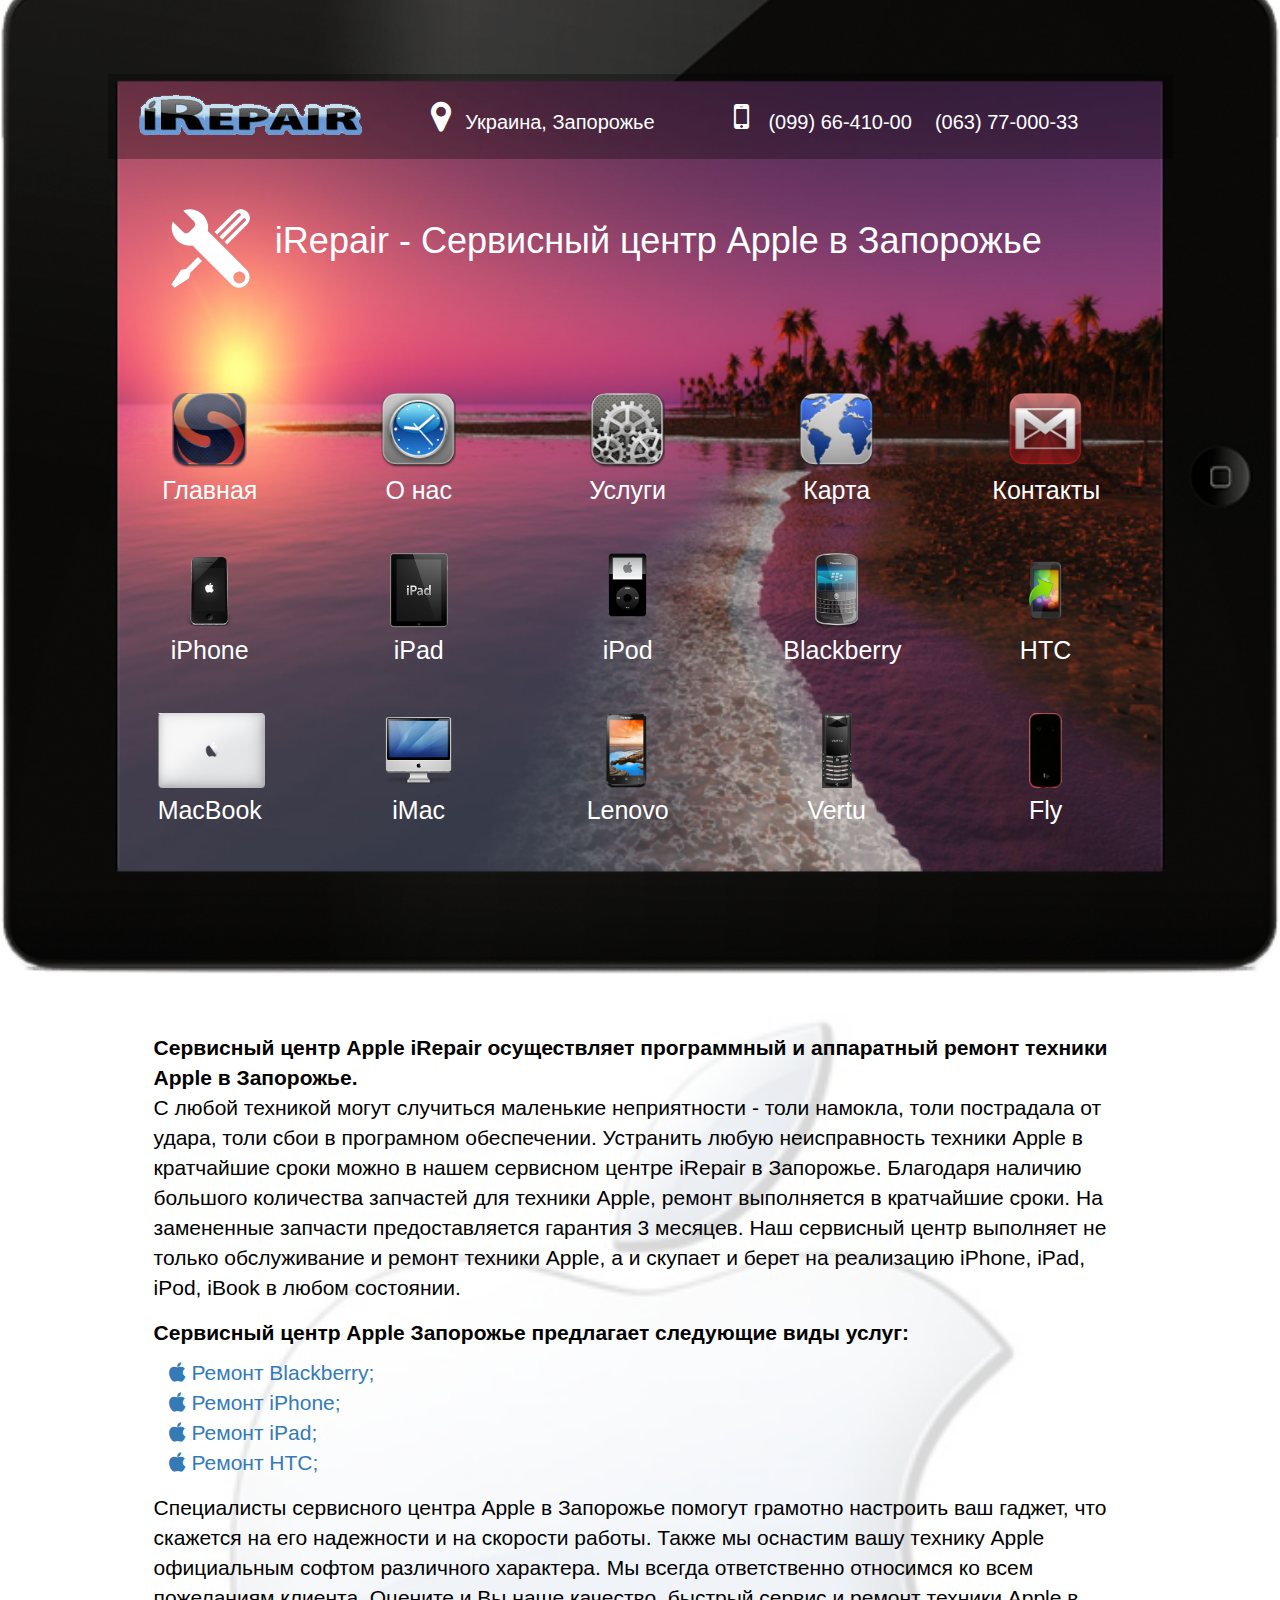
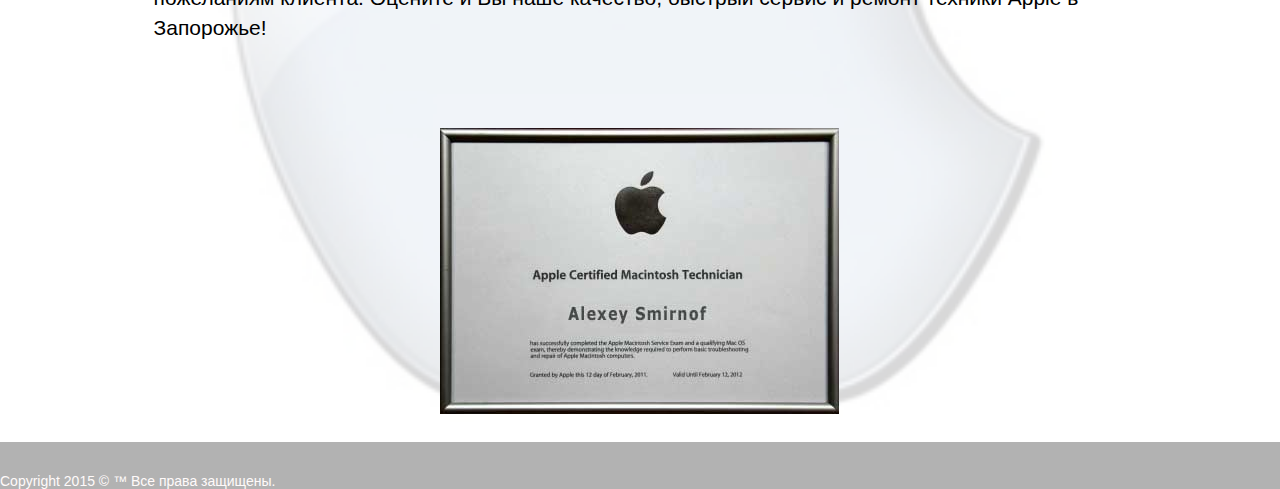
<file: index.html>
<!DOCTYPE html>
<html lang="en">
<head>
	<title>iRepair Home</title>

	<meta charset="UTF-8">
	<meta name="viewport" content="width=device-width, initial-scale=1">
	<meta http-equiv="content-type" content="text/html; charset=utf-8"/>

	<link rel="stylesheet" href="http://maxcdn.bootstrapcdn.com/font-awesome/4.3.0/css/font-awesome.min.css">
	<link rel="stylesheet" href="http://maxcdn.bootstrapcdn.com/bootstrap/3.3.4/css/bootstrap.min.css">
	<link rel="stylesheet" href="stylesheets/animate.css">
	<link rel="shortcut icon" href="images/apple.png">

	<link rel="stylesheet" href="stylesheets/style.css">

	<script src="https://ajax.googleapis.com/ajax/libs/jquery/1.11.1/jquery.min.js"></script>
	<script src="http://maxcdn.bootstrapcdn.com/bootstrap/3.3.4/js/bootstrap.min.js"></script>
</head>
<body class="home">
	<header>
		<div class="container header_ipad">
			<div class="bg_header">
			    <div class="logo display">
		        	<a href="index.php">
		        		<img src="images/logo.png" alt="logo">
		        	</a>
		        </div>
		        <div class="adress_header display">
		        	<i class="fa fa-map-marker header_icon"></i>
		        	<p class="text_desc display">
		        		Украина, Запорожье
		        	</p>
		        </div>
		        <div class="phone_header display">
			        <i class="fa fa-mobile header_icon"></i>
			        <p class="text_desc display">
			        	(099) 66-410-00
			        </p>
			        <p class="text_desc text_element display">
			        	(063) 77-000-33
			        </p>	
		        </div>
			</div>
	    </div>
	</header>
	<main>
		<div class="container main_ipad">
			<div class="container block_title_home">
				<img src="images/wrench.png" alt="wrench" class="img_wrench display">
				<h1 class="title_text display">
					iRepair - Сервисный центр Apple в Запорожье
				</h1>
			</div>
			<div class="block_icons display">
				<a href="index.php" class="icons_block_home">
					<img src="images/home.png" alt="home" class="icons_img animated rotateIn">
					<p class="icon_description">
						Главная
					</p>
				</a>
			</div>
			<div class="block_icons display">
				<a href="about.php" class="icons_block_home">
					<img src="images/about.png" alt="about" class="icons_img animated rotateIn">
					<p class="icon_description">
						О нас
					</p>
				</a>
			</div>
			<div class="block_icons display">
				<a href="services.php" class="icons_block_home">
					<img src="images/settings.png" alt="settings" class="icons_img animated rotateIn">
					<p class="icon_description">
						Услуги
					</p>
				</a>
			</div>
			<div class="block_icons display">
				<a href="map.php" class="icons_block_home">
					<img src="images/maps.png" alt="map" class="icons_img animated rotateIn">
					<p class="icon_description">
						Карта
					</p>
				</a>
			</div>
			<div class="block_icons display">
				<a href="contacts.php" class="icons_block_home">
					<img src="images/contacts.png" alt="contacts" class="icons_img animated rotateIn">
					<p class="icon_description">
						Контакты
					</p>
				</a>
			</div>

			<div class="block_icons display">
				<a href="iphone.php" class="icons_block_home">
					<img src="images/iphone.png" alt="iphone" class="icons_img animated rotateIn">
					<p class="icon_description">
						iPhone
					</p>
				</a>
			</div>
			<div class="block_icons display">
				<a href="ipad.php" class="icons_block_home">
					<img src="images/ipad.png" alt="ipad" class="icons_img animated rotateIn">
					<p class="icon_description">
						iPad
					</p>
				</a>
			</div>
			<div class="block_icons display">
				<a href="ipod.php" class="icons_block_home">
					<img src="images/ipod.png" alt="ipod" class="icons_img animated rotateIn">
					<p class="icon_description">
						iPod
					</p>
				</a>
			</div>
			<div class="block_icons display">
				<a href="blackberry.php" class="icons_block_home">
					<img src="images/blackberry.jpg" alt="blackberry" class="icons_img animated rotateIn">
					<p class="icon_description">
						Blackberry
					</p>
				</a>
			</div>
			<div class="block_icons display">
				<a href="htc.php" class="icons_block_home">
					<img src="images/htc.png" alt="htc" class="icons_img animated rotateIn">
					<p class="icon_description">
						HTC
					</p>
				</a>
			</div>
			<div class="block_icons display">
				<a href="index.php" class="icons_block_home">
					<img src="images/Macbook.png" alt="Macbook" class="icons_img animated rotateIn">
					<p class="icon_description">
						MacBook
					</p>
				</a>
			</div>

			<div class="block_icons display">
				<a href="index.php" class="icons_block_home">
					<img src="images/imac.png" alt="imac" class="icons_img animated rotateIn">
					<p class="icon_description">
						iMac
					</p>
				</a>
			</div>
			<div class="block_icons display">
				<a href="index.php" class="icons_block_home">
					<img src="images/lenovo.png" alt="lenovo" class="icons_img animated rotateIn">
					<p class="icon_description">
						Lenovo
					</p>
				</a>
			</div>
			<div class="block_icons display">
				<a href="index.php" class="icons_block_home">
					<img src="images/vertu.png" alt="vertu" class="icons_img animated rotateIn">
					<p class="icon_description">
						Vertu
					</p>
				</a>
			</div>
			<div class="block_icons display">
				<a href="index.php" class="icons_block_home">
					<img src="images/fly.png" alt="fly" class="icons_img animated rotateIn">
					<p class="icon_description">
						Fly
					</p>
				</a>
			</div>
		</div>
		<div class="text_after">
			<p class="text_after_desc">
				<p class="text_bold">
					Сервисный центр Apple iRepair осуществляет программный и аппаратный ремонт техники Apple в Запорожье.
				</p>
				С любой техникой могут случиться маленькие неприятности - толи намокла, толи пострадала от удара, толи сбои в програмном обеспечении. Устранить любую неисправность техники Apple в кратчайшие сроки можно в нашем сервисном центре iRepair в Запорожье.
				Благодаря наличию большого количества запчастей для техники Apple, ремонт выполняется в кратчайшие сроки. На замененные запчасти предоставляется гарантия 3 месяцев. Наш сервисный центр выполняет не только обслуживание и ремонт техники Apple, а и скупает и берет на реализацию iPhone, iPad, iPod, iBook в любом состоянии.
				<div class="list_block">
					<h2 class="title_home_list">
						Сервисный центр Apple Запорожье предлагает следующие виды услуг:
					</h2>
					<ul class="home_list">
						<li>
							<a href="#">
								<i class="fa fa-apple icon_list_home"></i>
								Ремонт Blackberry;
							</a>
						</li>
						<li>
							<a href="#">
								<i class="fa fa-apple icon_list_home"></i>
								Ремонт iPhone;
							</a>
						</li>
						<li>
							<a href="#">
								<i class="fa fa-apple icon_list_home"></i>
								Ремонт iPad;
							</a>
						</li>
						<li>
							<a href="#">
								<i class="fa fa-apple icon_list_home"></i>
								Ремонт HTC;
							</a>
						</li>
					</ul>
				</div>
				Специалисты сервисного центра Apple в Запорожье помогут грамотно настроить ваш гаджет, что скажется на его надежности и на скорости работы. Также мы оснастим вашу технику Apple официальным софтом различного характера. Мы всегда ответственно относимся ко всем пожеланиям клиента.
				Оцените и Вы наше качество, быстрый сервис и ремонт техники Apple в Запорожье!
			</p>
			<div class="img_after">
				<img src="images/sertificate.jpg" alt="sertificate">
			</div>
		</div>
	</main>
	<footer>
		<div class="container footer_ipad">
			<div class="bg_footer">
				<div class="copy display">
					Copyright 2015 &copy; 
					&trade; 
					Все права защищены.
				</div>
			</div>
		</div>
	</footer>
</body>
</html>
</file>
<file: stylesheets/style.css>
@charset "UTF-8";
/* line 3, ../sass/style.scss */
html, body {
  margin: 0px;
  padding: 0px;
}

/* line 8, ../sass/style.scss */
.home {
  font-family: "Arial";
  background: url("../images/i_pad.png") no-repeat;
  -webkit-background-size: cover;
  -moz-background-size: cover;
  background-position: center;
  -o-background-size: cover;
  background-size: cover;
}

/* line 18, ../sass/style.scss */
.repair {
  background: url("../images/background.png") no-repeat;
  -webkit-background-size: cover !important;
  background-attachment: fixed !important;
  -moz-background-size: cover !important;
  -o-background-size: cover !important;
  height: auto !important;
  background-size: cover !important;
}

/* line 28, ../sass/style.scss */
.about {
  background: url("../images/background.jpg") no-repeat !important;
  -webkit-background-size: cover !important;
  background-attachment: fixed !important;
  -moz-background-size: cover !important;
  -o-background-size: cover !important;
  height: auto !important;
  background-size: cover !important;
}

/* line 38, ../sass/style.scss */
.service {
  background: url("../images/bg-services.png") no-repeat;
  -webkit-background-size: cover;
  -moz-background-size: cover;
  -o-background-size: cover;
  background-size: cover;
}

/* line 46, ../sass/style.scss */
.map {
  background: url("../images/bg-map.png") no-repeat;
  -webkit-background-size: cover;
  -moz-background-size: cover;
  -o-background-size: cover;
  background-size: cover;
}

/* line 54, ../sass/style.scss */
.contacts {
  background: url("../images/bg-contacts.png") no-repeat;
  -webkit-background-size: cover;
  -moz-background-size: cover;
  -o-background-size: cover;
  background-size: cover;
}

/* line 63, ../sass/style.scss */
.map_block {
  width: 100%;
  height: 550px;
  border: 0;
}

/* line 69, ../sass/style.scss */
.copy_map {
  color: #000;
}

/* line 73, ../sass/style.scss */
.marg_htc {
  margin-top: 135px;
}

/* line 1, ../sass/partials/_footer_for_other_pages.scss */
.footer_ipad_other {
  width: 100%;
}
/* line 3, ../sass/partials/_footer_for_other_pages.scss */
.footer_ipad_other .bg_footer {
  background-color: rgba(0, 0, 0, 0.3);
  overflow: hidden;
}
/* line 6, ../sass/partials/_footer_for_other_pages.scss */
.footer_ipad_other .bg_footer .oglayd {
  margin-left: 20px;
}
/* line 8, ../sass/partials/_footer_for_other_pages.scss */
.footer_ipad_other .bg_footer .oglayd .oglyad_text {
  font-family: "Arial";
  font-size: 15px;
  padding: 15px;
  width: 135px;
  color: #fff;
}
/* line 14, ../sass/partials/_footer_for_other_pages.scss */
.footer_ipad_other .bg_footer .oglayd .oglyad_text:hover {
  text-decoration: none;
  color: #fff;
}
/* line 19, ../sass/partials/_footer_for_other_pages.scss */
.footer_ipad_other .bg_footer .oglayd .ogl {
  vertical-align: baseline;
  height: 40px;
  width: 90px;
  margin: 0 0 0 15px;
}
/* line 27, ../sass/partials/_footer_for_other_pages.scss */
.footer_ipad_other .copy {
  font-family: $main-font;
  text-align: center;
  margin: 1% 0 1%;
  font-size: 16px;
  display: block;
  float: none;
  color: snow;
}
/* line 33, ../sass/partials/_footer_for_other_pages.scss */
.footer_ipad_other .copy a {
  color: wheat;
}
/* line 35, ../sass/partials/_footer_for_other_pages.scss */
.footer_ipad_other .copy a:hover {
  text-decoration: none;
}

/* line 1, ../sass/partials/_header_for_other_pages.scss */
.header_ipad_other {
  width: 100% !important;
  margin-bottom: 90px;
  padding: 0;
}
/* line 5, ../sass/partials/_header_for_other_pages.scss */
.header_ipad_other .bg_header {
  background-color: rgba(0, 0, 0, 0.3);
}
/* line 7, ../sass/partials/_header_for_other_pages.scss */
.header_ipad_other .bg_header .logo {
  padding: 20px 0 20px 0;
  vertical-align: middle;
  margin: 0 5% 0 5%;
  width: 20%;
}
/* line 13, ../sass/partials/_header_for_other_pages.scss */
.header_ipad_other .bg_header .adress_header {
  font-family: "Arial";
  vertical-align: middle;
  margin: 0 3% 0 3%;
  color: #fff;
  width: 20%;
}
/* line 20, ../sass/partials/_header_for_other_pages.scss */
.header_ipad_other .bg_header .header_icon {
  font-size: 35px;
}
/* line 23, ../sass/partials/_header_for_other_pages.scss */
.header_ipad_other .bg_header .text_desc {
  font-size: 20px;
  margin-left: 4%;
}
/* line 27, ../sass/partials/_header_for_other_pages.scss */
.header_ipad_other .bg_header .phone_header {
  font-family: "Arial";
  vertical-align: middle;
  margin: 0 3% 0 3%;
  color: #fff;
  width: 37%;
}
/* line 33, ../sass/partials/_header_for_other_pages.scss */
.header_ipad_other .bg_header .phone_header .text_element {
  margin-left: 5%;
}

/* line 1, ../sass/partials/_contacts_main.scss */
.contact_header_ipad {
  margin-bottom: 165px;
}

/* line 5, ../sass/partials/_contacts_main.scss */
.main_contacts_ipad {
  margin-bottom: 40px !important;
}

/* line 9, ../sass/partials/_contacts_main.scss */
.contacts_block {
  margin: 60px 0 25px 0;
}
/* line 11, ../sass/partials/_contacts_main.scss */
.contacts_block .img_block {
  margin-bottom: 55px;
}
/* line 13, ../sass/partials/_contacts_main.scss */
.contacts_block .img_block .img_place {
  border-radius: 20px;
  margin-right: 20px;
  cursor: pointer;
  height: 250px;
  width: 320px;
}
/* line 21, ../sass/partials/_contacts_main.scss */
.contacts_block .icon_place {
  color: #da251c;
}
/* line 24, ../sass/partials/_contacts_main.scss */
.contacts_block .adress {
  vertical-align: top;
  margin-right: 20px;
  width: 37%;
}
/* line 28, ../sass/partials/_contacts_main.scss */
.contacts_block .adress .span_adress {
  font-family: "Arial";
  margin-left: 15px;
  font-size: 27px;
  color: #fff;
}
/* line 34, ../sass/partials/_contacts_main.scss */
.contacts_block .adress .adress_desc {
  font-family: "Arial";
  margin: 15px 0 0 50px;
  color: antiquewhite;
  font-weight: bold;
  font-size: 20px;
}
/* line 42, ../sass/partials/_contacts_main.scss */
.contacts_block .schedule {
  margin: 0 10px 0 60px;
  vertical-align: top;
  width: 23%;
}
/* line 46, ../sass/partials/_contacts_main.scss */
.contacts_block .schedule .span_schedule {
  font-family: "Arial";
  font-size: 27px;
  color: #fff;
}
/* line 51, ../sass/partials/_contacts_main.scss */
.contacts_block .schedule .schedule_text {
  font-family: "Arial";
  margin: 5px 0 10px 0;
  font-weight: bold;
  color: antiquewhite;
  font-size: 18px;
}
/* line 59, ../sass/partials/_contacts_main.scss */
.contacts_block .phone {
  vertical-align: top;
  width: 23%;
}
/* line 62, ../sass/partials/_contacts_main.scss */
.contacts_block .phone .contact_text {
  font-family: "Arial";
  margin: 5px 0 10px 0;
  font-weight: bold;
  color: antiquewhite;
  font-size: 18px;
}

/* line 2, ../sass/partials/_services_main.scss */
.main_ipad .services_description {
  font-family: "Arial";
  margin-bottom: 20px;
  line-height: 30px;
  font-size: 22px;
  overflow: auto;
  height: 570px;
  color: bisque;
  width: 100%;
}
/* line 11, ../sass/partials/_services_main.scss */
.main_ipad .services_description::-webkit-scrollbar {
  display: none;
}
/* line 14, ../sass/partials/_services_main.scss */
.main_ipad .services_description .service_color {
  color: yellow;
  font-size: 24px;
}
/* line 18, ../sass/partials/_services_main.scss */
.main_ipad .services_description .services_list {
  margin: 15px 0 5px 0;
}
/* line 21, ../sass/partials/_services_main.scss */
.main_ipad .services_description .serv_list {
  font-family: "Arial";
  margin-left: 15px;
  font-size: 22px;
}
/* line 25, ../sass/partials/_services_main.scss */
.main_ipad .services_description .serv_list li {
  display: list-item;
}
/* line 28, ../sass/partials/_services_main.scss */
.main_ipad .services_description .serv_list a {
  color: aquamarine;
}
/* line 30, ../sass/partials/_services_main.scss */
.main_ipad .services_description .serv_list a:hover {
  text-decoration: none;
  color: #fff;
}

/* line 1, ../sass/partials/_after_footer.scss */
.text_after {
  background: url("../images/logo-apple.png") no-repeat;
  -webkit-background-size: cover;
  -moz-background-size: cover;
  background-position: center;
  -o-background-size: cover;
  background-size: cover;
  font-family: "Arial";
  line-height: 30px;
  font-weight: 500;
  font-size: 23px;
  display: table;
  margin: auto;
  color: #000;
  width: 76%;
  height: 379px;
  margin-top: 120px;
  margin-bottom: 20px;
}
/* line 19, ../sass/partials/_after_footer.scss */
.text_after .text_after_desc {
  margin: 20px 0 20px 0;
}
/* line 22, ../sass/partials/_after_footer.scss */
.text_after .text_bold {
  font-weight: bold;
}

/* line 26, ../sass/partials/_after_footer.scss */
.img_after {
  display: table;
  margin: auto;
  margin-top: 85px;
}

/* line 1, ../sass/partials/_about_main.scss */
.about_header_ipad {
  margin-bottom: 65px !important;
}

/* line 6, ../sass/partials/_about_main.scss */
.main_ipad .about_description {
  font-family: "Arial";
  margin-bottom: 20px;
  line-height: 30px;
  font-size: 22px;
  overflow: auto;
  color: #337ABF;
  height: 255px;
  width: 100%;
}
/* line 15, ../sass/partials/_about_main.scss */
.main_ipad .about_description::-webkit-scrollbar {
  display: none;
}
/* line 18, ../sass/partials/_about_main.scss */
.main_ipad .about_description .service_bold {
  font-weight: bold;
  font-size: 24px;
  color: #fff;
}
/* line 24, ../sass/partials/_about_main.scss */
.main_ipad .sertificate {
  display: table;
  margin: auto;
  margin-bottom: 25px;
}
/* line 28, ../sass/partials/_about_main.scss */
.main_ipad .sertificate img {
  height: 286px;
  width: auto;
}

@media screen and (min-width: 1880px) and (max-width: 1980px) {
  /* line 2, ../sass/partials/_responsive.scss */
  .home {
    height: 1535px;
    background-position: none;
  }
  /* line 5, ../sass/partials/_responsive.scss */
  .home .container {
    width: 1618px;
  }
  /* line 8, ../sass/partials/_responsive.scss */
  .home .header_ipad {
    margin-bottom: 75px;
    padding-top: 148px;
  }
  /* line 11, ../sass/partials/_responsive.scss */
  .home .header_ipad .logo {
    margin: 0 4% 0 4%;
    width: 20%;
  }
  /* line 16, ../sass/partials/_responsive.scss */
  .home .main_ipad {
    margin-bottom: 170px;
  }
  /* line 18, ../sass/partials/_responsive.scss */
  .home .main_ipad .block_title_home {
    width: 59%;
    margin-top: 100px;
    margin-bottom: 100px;
  }
  /* line 23, ../sass/partials/_responsive.scss */
  .home .main_ipad .block_icons {
    margin: 10px 70px 40px 70px;
    width: 11%;
  }
  /* line 27, ../sass/partials/_responsive.scss */
  .home .main_ipad .block_icons a .icons_img {
    height: 110px;
    width: 110px;
  }
  /* line 34, ../sass/partials/_responsive.scss */
  .home .text_after {
    font-size: 20px;
    margin-bottom: 20px;
    margin-top: 392px;
  }
  /* line 39, ../sass/partials/_responsive.scss */
  .home .footer_ipad {
    width: 100%;
  }
  /* line 41, ../sass/partials/_responsive.scss */
  .home .footer_ipad .copy {
    margin-right: 5%;
  }
}
@media screen and (min-width: 1680px) and (max-width: 1880px) {
  /* line 49, ../sass/partials/_responsive.scss */
  .home {
    height: 1418px;
    background-position: none;
  }
  /* line 52, ../sass/partials/_responsive.scss */
  .home .container {
    width: 1500px;
  }
  /* line 55, ../sass/partials/_responsive.scss */
  .home .header_ipad {
    margin-bottom: 75px;
    padding-top: 136px;
  }
  /* line 58, ../sass/partials/_responsive.scss */
  .home .header_ipad .logo {
    margin: 0 4% 0 4%;
    width: 20%;
  }
  /* line 63, ../sass/partials/_responsive.scss */
  .home .main_ipad {
    margin-bottom: 74px;
  }
  /* line 65, ../sass/partials/_responsive.scss */
  .home .main_ipad .block_title_home {
    width: 62%;
    margin-top: 90px;
    margin-bottom: 90px;
  }
  /* line 70, ../sass/partials/_responsive.scss */
  .home .main_ipad .block_icons {
    margin: 10px 65px 40px 65px;
    width: 11%;
  }
  /* line 74, ../sass/partials/_responsive.scss */
  .home .main_ipad .block_icons a .icons_img {
    height: 110px;
    width: 110px;
  }
  /* line 81, ../sass/partials/_responsive.scss */
  .home .text_after {
    font-size: 20px;
    margin-bottom: 20px;
    margin-top: 392px;
  }
  /* line 86, ../sass/partials/_responsive.scss */
  .home .footer_ipad {
    width: 100%;
  }
  /* line 88, ../sass/partials/_responsive.scss */
  .home .footer_ipad .copy {
    margin-right: 5%;
  }
}
@media screen and (min-width: 1500px) and (max-width: 1680px) {
  /* line 96, ../sass/partials/_responsive.scss */
  .home {
    height: 1165px;
    background-position: none;
  }
  /* line 99, ../sass/partials/_responsive.scss */
  .home .container {
    width: 1235px;
  }
  /* line 102, ../sass/partials/_responsive.scss */
  .home .header_ipad {
    margin-bottom: 75px;
    padding-top: 113px;
  }
  /* line 105, ../sass/partials/_responsive.scss */
  .home .header_ipad .logo {
    margin: 0 4% 0 4%;
    width: 20%;
  }
  /* line 110, ../sass/partials/_responsive.scss */
  .home .main_ipad {
    margin-bottom: 74px;
  }
  /* line 112, ../sass/partials/_responsive.scss */
  .home .main_ipad .block_title_home {
    width: 75%;
    margin-top: 20px;
    margin-bottom: 40px;
  }
  /* line 117, ../sass/partials/_responsive.scss */
  .home .main_ipad .block_icons {
    margin: 10px 40px 40px 40px;
    width: 11%;
  }
  /* line 121, ../sass/partials/_responsive.scss */
  .home .main_ipad .block_icons a .icons_img {
    height: 85px;
    width: 85px;
  }
  /* line 128, ../sass/partials/_responsive.scss */
  .home .text_after {
    margin-bottom: 20px;
    margin-top: 392px;
    font-size: 20px;
  }
  /* line 133, ../sass/partials/_responsive.scss */
  .home .footer_ipad {
    width: 100%;
  }
  /* line 135, ../sass/partials/_responsive.scss */
  .home .footer_ipad .copy {
    margin-right: 5%;
  }
}
@media screen and (min-width: 1366px) and (max-width: 1500px) {
  /* line 143, ../sass/partials/_responsive.scss */
  .home {
    height: 1090px;
  }
  /* line 145, ../sass/partials/_responsive.scss */
  .home .container {
    width: 1180px;
  }
  /* line 148, ../sass/partials/_responsive.scss */
  .home .main_ipad {
    margin-bottom: 74px;
  }
  /* line 150, ../sass/partials/_responsive.scss */
  .home .main_ipad .block_title_home {
    width: 75%;
    margin-top: 0px;
    margin-bottom: 80px;
  }
  /* line 155, ../sass/partials/_responsive.scss */
  .home .main_ipad .block_icons {
    margin: 10px 51px 40px 51px;
    width: 11%;
  }
  /* line 159, ../sass/partials/_responsive.scss */
  .home .main_ipad .block_icons a .icons_img {
    height: 85px;
    width: auto;
  }
  /* line 166, ../sass/partials/_responsive.scss */
  .home .text_after {
    margin-bottom: 20px;
    margin-top: 167px;
    font-size: 21px;
  }
  /* line 171, ../sass/partials/_responsive.scss */
  .home .footer_ipad {
    width: 100%;
  }
  /* line 173, ../sass/partials/_responsive.scss */
  .home .footer_ipad .copy {
    margin-right: 5%;
  }
}
@media screen and (min-width: 1315px) and (max-width: 1366px) {
  /* line 181, ../sass/partials/_responsive.scss */
  .home {
    height: 1010px;
  }
  /* line 183, ../sass/partials/_responsive.scss */
  .home .container {
    width: 1135px;
    padding-right: 0px;
    padding-left: 0px;
  }
  /* line 188, ../sass/partials/_responsive.scss */
  .home .header_ipad {
    margin-bottom: 80px;
    padding-top: 82px;
  }
  /* line 191, ../sass/partials/_responsive.scss */
  .home .header_ipad .logo {
    margin: 0 4% 0 4%;
    width: 20%;
  }
  /* line 196, ../sass/partials/_responsive.scss */
  .home .main_ipad {
    margin-bottom: 17px;
  }
  /* line 198, ../sass/partials/_responsive.scss */
  .home .main_ipad .block_title_home {
    margin-bottom: 90px;
    width: 83%;
  }
  /* line 202, ../sass/partials/_responsive.scss */
  .home .main_ipad .block_icons {
    margin: 10px 49px 40px 49px;
    width: 11%;
  }
  /* line 206, ../sass/partials/_responsive.scss */
  .home .main_ipad .block_icons a .icons_img {
    height: 80px;
    width: auto;
  }
  /* line 214, ../sass/partials/_responsive.scss */
  .home .contacts_block .img_place {
    height: 255px;
    width: 340px;
  }
  /* line 218, ../sass/partials/_responsive.scss */
  .home .contacts_block .adress {
    width: 35%;
  }
  /* line 220, ../sass/partials/_responsive.scss */
  .home .contacts_block .adress .span_adress {
    font-size: 20px;
  }
  /* line 225, ../sass/partials/_responsive.scss */
  .home .text_after {
    font-size: 21px;
    margin-bottom: 20px;
    margin-top: 150px;
  }
  /* line 230, ../sass/partials/_responsive.scss */
  .home .footer_ipad {
    width: 100%;
  }
  /* line 232, ../sass/partials/_responsive.scss */
  .home .footer_ipad .copy {
    margin-right: 5%;
  }
}
@media screen and (min-width: 1279px) and (max-width: 1320px) {
  /* line 240, ../sass/partials/_responsive.scss */
  body {
    height: 960px;
  }
  /* line 242, ../sass/partials/_responsive.scss */
  body .container {
    width: 1065px;
  }
  /* line 245, ../sass/partials/_responsive.scss */
  body .header_ipad {
    margin-bottom: 50px;
    padding-top: 74px;
  }
  /* line 248, ../sass/partials/_responsive.scss */
  body .header_ipad .logo {
    margin: 0 3% 0 3% !important;
    width: 21% !important;
  }
  /* line 252, ../sass/partials/_responsive.scss */
  body .header_ipad .adress_header {
    width: 22% !important;
  }
  /* line 255, ../sass/partials/_responsive.scss */
  body .header_ipad .phone_header {
    width: 35% !important;
  }
  /* line 259, ../sass/partials/_responsive.scss */
  body .main_ipad {
    margin-bottom: 35px;
  }
  /* line 261, ../sass/partials/_responsive.scss */
  body .main_ipad .block_title_home {
    margin-bottom: 95px;
    width: 88%;
  }
  /* line 265, ../sass/partials/_responsive.scss */
  body .main_ipad .block_icons {
    margin: 10px 49px 40px 49px;
    width: 10%;
  }
  /* line 269, ../sass/partials/_responsive.scss */
  body .main_ipad .block_icons a .icons_img {
    height: 75px;
    width: auto;
  }
  /* line 276, ../sass/partials/_responsive.scss */
  body .text_after {
    font-size: 21px;
    margin-bottom: 20px;
    margin-top: 150px;
  }
  /* line 281, ../sass/partials/_responsive.scss */
  body .footer_ipad {
    width: 100%;
  }
  /* line 283, ../sass/partials/_responsive.scss */
  body .footer_ipad .copy {
    margin-right: 5%;
  }
}
@media screen and (min-width: 1240px) and (max-width: 1279px) {
  /* line 291, ../sass/partials/_responsive.scss */
  body {
    height: 900px;
  }
  /* line 293, ../sass/partials/_responsive.scss */
  body .container {
    width: 1030px;
  }
  /* line 296, ../sass/partials/_responsive.scss */
  body .header_ipad {
    margin-bottom: 50px;
    padding-top: 57px;
  }
  /* line 299, ../sass/partials/_responsive.scss */
  body .header_ipad .logo {
    margin: 0 3% 0 3% !important;
    width: 21% !important;
  }
  /* line 303, ../sass/partials/_responsive.scss */
  body .header_ipad .adress_header {
    width: 22% !important;
  }
  /* line 306, ../sass/partials/_responsive.scss */
  body .header_ipad .phone_header {
    width: 35% !important;
  }
  /* line 310, ../sass/partials/_responsive.scss */
  body .main_ipad {
    margin-bottom: 0px;
  }
  /* line 312, ../sass/partials/_responsive.scss */
  body .main_ipad .block_title_home {
    width: 91%;
    margin-bottom: 100px;
  }
  /* line 316, ../sass/partials/_responsive.scss */
  body .main_ipad .block_icons {
    margin: 10px 49px 40px 49px;
    width: 10%;
  }
  /* line 320, ../sass/partials/_responsive.scss */
  body .main_ipad .block_icons a .icons_img {
    height: 75px;
    width: auto;
  }
  /* line 328, ../sass/partials/_responsive.scss */
  body .footer_ipad .copy {
    margin-right: 5%;
  }
  /* line 332, ../sass/partials/_responsive.scss */
  body .text_after {
    margin-bottom: 20px;
    margin-top: 115px;
  }
}
@media screen and (min-width: 1080px) and (max-width: 1240px) {
  /* line 340, ../sass/partials/_responsive.scss */
  body {
    height: 900px;
  }
  /* line 342, ../sass/partials/_responsive.scss */
  body .container {
    width: 1030px;
  }
  /* line 345, ../sass/partials/_responsive.scss */
  body .header_ipad {
    margin-bottom: 50px;
    padding-top: 70px;
  }
  /* line 348, ../sass/partials/_responsive.scss */
  body .header_ipad .logo {
    padding: 25px 0 25px 0 !important;
    margin: 0 3% 0 5% !important;
    width: 21% !important;
  }
  /* line 353, ../sass/partials/_responsive.scss */
  body .header_ipad .adress_header {
    width: 22% !important;
  }
  /* line 356, ../sass/partials/_responsive.scss */
  body .header_ipad .phone_header {
    width: 35% !important;
  }
  /* line 360, ../sass/partials/_responsive.scss */
  body .main_ipad {
    margin-bottom: 0px;
  }
  /* line 362, ../sass/partials/_responsive.scss */
  body .main_ipad .block_title_home {
    margin-bottom: 65px;
    width: 91%;
  }
  /* line 366, ../sass/partials/_responsive.scss */
  body .main_ipad .block_icons {
    margin: 10px 49px 28px 49px;
    width: 10%;
  }
  /* line 370, ../sass/partials/_responsive.scss */
  body .main_ipad .block_icons a .icons_img {
    height: 75px;
    width: auto;
  }
  /* line 377, ../sass/partials/_responsive.scss */
  body .text_after {
    font-size: 21px;
    margin-bottom: 20px;
    margin-top: 105px;
  }
  /* line 382, ../sass/partials/_responsive.scss */
  body .footer_ipad {
    width: 100%;
  }
  /* line 384, ../sass/partials/_responsive.scss */
  body .footer_ipad .copy {
    margin-right: 5%;
  }
}
@media screen and (min-width: 1024px) and (max-width: 1080px) {
  /* line 392, ../sass/partials/_responsive.scss */
  body {
    height: 820px;
  }
  /* line 394, ../sass/partials/_responsive.scss */
  body .container {
    width: 870px;
  }
  /* line 397, ../sass/partials/_responsive.scss */
  body .header_ipad {
    margin-bottom: 40px;
    padding-top: 78px;
  }
  /* line 400, ../sass/partials/_responsive.scss */
  body .header_ipad .header_icon {
    font-size: 30px;
  }
  /* line 403, ../sass/partials/_responsive.scss */
  body .header_ipad .logo {
    padding: 25px 0 25px 0 !important;
    margin: 0 2% 0 2% !important;
    width: 27% !important;
  }
  /* line 408, ../sass/partials/_responsive.scss */
  body .header_ipad .adress_header {
    width: 30% !important;
    margin: 0 1% 0 1% !important;
  }
  /* line 411, ../sass/partials/_responsive.scss */
  body .header_ipad .adress_header .text_desc {
    font-size: 17px;
  }
  /* line 415, ../sass/partials/_responsive.scss */
  body .header_ipad .phone_header {
    margin: 0% !important;
    width: 34% !important;
  }
  /* line 418, ../sass/partials/_responsive.scss */
  body .header_ipad .phone_header .text_desc {
    font-size: 17px;
  }
  /* line 423, ../sass/partials/_responsive.scss */
  body .main_ipad {
    margin-bottom: 0px;
  }
  /* line 425, ../sass/partials/_responsive.scss */
  body .main_ipad .block_title_home {
    margin-bottom: 65px;
    width: 92%;
  }
  /* line 428, ../sass/partials/_responsive.scss */
  body .main_ipad .block_title_home .img_wrench {
    height: 50px;
    width: 50px;
  }
  /* line 432, ../sass/partials/_responsive.scss */
  body .main_ipad .block_title_home .title_text {
    font-size: 33px;
  }
  /* line 436, ../sass/partials/_responsive.scss */
  body .main_ipad .block_icons {
    margin: 10px 35px 24px 35px;
    width: 11%;
  }
  /* line 440, ../sass/partials/_responsive.scss */
  body .main_ipad .block_icons a .icons_img {
    height: 60px;
    width: auto;
  }
  /* line 447, ../sass/partials/_responsive.scss */
  body .text_after {
    font-size: 21px;
    margin-bottom: 20px;
    margin-top: 105px;
  }
  /* line 451, ../sass/partials/_responsive.scss */
  body .text_after .text_bold {
    color: #fff;
  }
  /* line 455, ../sass/partials/_responsive.scss */
  body .text_after .list_block .title_home_list {
    color: #fff !important;
  }
  /* line 460, ../sass/partials/_responsive.scss */
  body .footer_ipad {
    width: 100%;
  }
  /* line 462, ../sass/partials/_responsive.scss */
  body .footer_ipad .copy {
    margin-right: 5%;
  }
}
@media screen and (min-width: 930px) and (max-width: 1024px) {
  /* line 470, ../sass/partials/_responsive.scss */
  body {
    background: url("../images/wallpaper.jpg") no-repeat !important;
    -webkit-background-size: cover;
    background-attachment: fixed !important;
    background-position: center !important;
    -moz-background-size: cover;
    -o-background-size: cover;
    background-size: cover !important;
  }
  /* line 478, ../sass/partials/_responsive.scss */
  body .container {
    width: 100%;
  }
  /* line 481, ../sass/partials/_responsive.scss */
  body .header_ipad {
    margin-bottom: 50px;
    padding-top: 0;
  }
  /* line 484, ../sass/partials/_responsive.scss */
  body .header_ipad .header_icon {
    font-size: 30px;
  }
  /* line 487, ../sass/partials/_responsive.scss */
  body .header_ipad .logo {
    padding: 20px 0 20px 0 !important;
    margin: 0 0 0 2% !important;
    width: 26% !important;
  }
  /* line 492, ../sass/partials/_responsive.scss */
  body .header_ipad .adress_header {
    width: 23% !important;
    margin: 0 1% 0 1% !important;
  }
  /* line 495, ../sass/partials/_responsive.scss */
  body .header_ipad .adress_header .text_desc {
    font-size: 16px;
  }
  /* line 499, ../sass/partials/_responsive.scss */
  body .header_ipad .phone_header {
    margin: 0 0 0 3% !important;
    width: 34% !important;
  }
  /* line 502, ../sass/partials/_responsive.scss */
  body .header_ipad .phone_header .text_desc {
    font-size: 17px;
  }
  /* line 507, ../sass/partials/_responsive.scss */
  body .main_ipad {
    margin-bottom: 75px;
  }
  /* line 509, ../sass/partials/_responsive.scss */
  body .main_ipad .block_title_home {
    margin-bottom: 55px;
    width: 88%;
  }
  /* line 512, ../sass/partials/_responsive.scss */
  body .main_ipad .block_title_home .img_wrench {
    height: 50px;
    width: 50px;
  }
  /* line 516, ../sass/partials/_responsive.scss */
  body .main_ipad .block_title_home .title_text {
    font-size: 34px !important;
  }
  /* line 520, ../sass/partials/_responsive.scss */
  body .main_ipad .block_icons {
    margin: 10px 37px 24px 37px;
    width: 11%;
  }
  /* line 524, ../sass/partials/_responsive.scss */
  body .main_ipad .block_icons a .icons_img {
    height: 60px;
    width: auto;
  }
  /* line 531, ../sass/partials/_responsive.scss */
  body .text_after {
    margin-bottom: 20px;
    margin-top: 105px;
    background: none;
    font-size: 21px;
    color: #fff;
  }
  /* line 538, ../sass/partials/_responsive.scss */
  body .footer_ipad {
    width: 100%;
  }
  /* line 540, ../sass/partials/_responsive.scss */
  body .footer_ipad .copy {
    margin-right: 5%;
    margin-top: 4%;
  }
}
@media screen and (min-width: 740px) and (max-width: 930px) {
  /* line 549, ../sass/partials/_responsive.scss */
  body {
    background: url("../images/wallpaper.jpg") no-repeat !important;
    -webkit-background-size: cover;
    background-attachment: fixed !important;
    background-position: center !important;
    -moz-background-size: cover;
    -o-background-size: cover;
    background-size: cover !important;
  }
  /* line 557, ../sass/partials/_responsive.scss */
  body .container {
    width: 100%;
  }
  /* line 560, ../sass/partials/_responsive.scss */
  body .header_ipad {
    margin-bottom: 50px;
    padding-top: 0;
  }
  /* line 563, ../sass/partials/_responsive.scss */
  body .header_ipad .header_icon {
    font-size: 30px;
  }
  /* line 566, ../sass/partials/_responsive.scss */
  body .header_ipad .logo {
    padding: 20px 0 20px 0 !important;
    margin: 0 0 0 2% !important;
    width: 26% !important;
  }
  /* line 570, ../sass/partials/_responsive.scss */
  body .header_ipad .logo img {
    width: 100%;
  }
  /* line 574, ../sass/partials/_responsive.scss */
  body .header_ipad .adress_header {
    width: 26% !important;
    margin: 0 1% 0 1% !important;
  }
  /* line 577, ../sass/partials/_responsive.scss */
  body .header_ipad .adress_header .text_desc {
    font-size: 16px;
  }
  /* line 581, ../sass/partials/_responsive.scss */
  body .header_ipad .phone_header {
    margin: 0 !important;
    width: 42% !important;
  }
  /* line 584, ../sass/partials/_responsive.scss */
  body .header_ipad .phone_header .text_desc {
    font-size: 17px;
  }
  /* line 589, ../sass/partials/_responsive.scss */
  body .main_ipad {
    margin-bottom: 75px;
  }
  /* line 591, ../sass/partials/_responsive.scss */
  body .main_ipad .block_title_home {
    margin-bottom: 55px;
  }
  /* line 593, ../sass/partials/_responsive.scss */
  body .main_ipad .block_title_home .img_wrench {
    height: 40px;
    width: 40px;
  }
  /* line 597, ../sass/partials/_responsive.scss */
  body .main_ipad .block_title_home .title_text {
    font-size: 23px;
  }
  /* line 601, ../sass/partials/_responsive.scss */
  body .main_ipad .block_icons {
    margin: 10px 15px 24px 15px;
    width: 15%;
  }
  /* line 605, ../sass/partials/_responsive.scss */
  body .main_ipad .block_icons a .icons_img {
    height: 60px;
    width: auto;
  }
  /* line 612, ../sass/partials/_responsive.scss */
  body .text_after {
    margin-bottom: 20px;
    margin-top: 105px;
    background: none;
    font-size: 21px;
    color: #fff;
  }
  /* line 619, ../sass/partials/_responsive.scss */
  body .footer_ipad {
    width: 100%;
  }
  /* line 621, ../sass/partials/_responsive.scss */
  body .footer_ipad .copy {
    margin-right: 5%;
    margin-top: 4%;
  }
}
@media screen and (min-width: 640px) and (max-width: 740px) {
  /* line 630, ../sass/partials/_responsive.scss */
  body {
    background: url("../images/wallpaper.jpg") no-repeat !important;
    -webkit-background-size: cover;
    background-attachment: fixed !important;
    background-position: center !important;
    -moz-background-size: cover;
    -o-background-size: cover;
    background-size: cover !important;
  }
  /* line 638, ../sass/partials/_responsive.scss */
  body .container {
    width: 100%;
  }
  /* line 641, ../sass/partials/_responsive.scss */
  body .header_ipad {
    margin-bottom: 50px;
    padding-top: 0;
  }
  /* line 644, ../sass/partials/_responsive.scss */
  body .header_ipad .header_icon {
    font-size: 30px !important;
  }
  /* line 647, ../sass/partials/_responsive.scss */
  body .header_ipad .logo {
    padding: 20px 0 20px 0 !important;
    margin: 0 0 0 2% !important;
    width: 26% !important;
  }
  /* line 651, ../sass/partials/_responsive.scss */
  body .header_ipad .logo img {
    width: 100%;
  }
  /* line 655, ../sass/partials/_responsive.scss */
  body .header_ipad .adress_header {
    width: 27% !important;
    margin: 0 1% 0 1% !important;
  }
  /* line 658, ../sass/partials/_responsive.scss */
  body .header_ipad .adress_header .text_desc {
    font-size: 14px;
  }
  /* line 662, ../sass/partials/_responsive.scss */
  body .header_ipad .phone_header {
    margin: 0 !important;
    width: 41% !important;
  }
  /* line 665, ../sass/partials/_responsive.scss */
  body .header_ipad .phone_header .text_desc {
    font-size: 14px;
  }
  /* line 670, ../sass/partials/_responsive.scss */
  body .main_ipad {
    margin-bottom: 75px;
  }
  /* line 672, ../sass/partials/_responsive.scss */
  body .main_ipad .block_title_home {
    margin-bottom: 40px;
  }
  /* line 674, ../sass/partials/_responsive.scss */
  body .main_ipad .block_title_home .img_wrench {
    height: 40px;
    width: 40px;
  }
  /* line 678, ../sass/partials/_responsive.scss */
  body .main_ipad .block_title_home .title_text {
    font-size: 20px;
  }
  /* line 682, ../sass/partials/_responsive.scss */
  body .main_ipad .block_icons {
    margin: 10px 15px 24px 15px;
    width: 14%;
  }
  /* line 686, ../sass/partials/_responsive.scss */
  body .main_ipad .block_icons a .icons_img {
    height: 60px;
    width: auto;
  }
  /* line 690, ../sass/partials/_responsive.scss */
  body .main_ipad .block_icons a .icon_description {
    font-size: 20px;
  }
  /* line 696, ../sass/partials/_responsive.scss */
  body .text_after {
    margin-bottom: 20px;
    margin-top: 105px;
    background: none;
    font-size: 21px;
    color: #fff;
  }
  /* line 703, ../sass/partials/_responsive.scss */
  body .footer_ipad {
    width: 100%;
  }
  /* line 705, ../sass/partials/_responsive.scss */
  body .footer_ipad .copy {
    margin-right: 5%;
    margin-top: 4%;
  }
}
@media screen and (min-width: 550px) and (max-width: 640px) {
  /* line 714, ../sass/partials/_responsive.scss */
  body {
    background: url("../images/wallpaper.jpg") no-repeat !important;
    -webkit-background-size: cover;
    background-attachment: fixed !important;
    background-position: center !important;
    -moz-background-size: cover;
    -o-background-size: cover;
    background-size: cover !important;
  }
  /* line 722, ../sass/partials/_responsive.scss */
  body .container {
    width: 100%;
  }
  /* line 725, ../sass/partials/_responsive.scss */
  body .header_ipad {
    margin-bottom: 50px;
    padding-top: 0 !important;
  }
  /* line 728, ../sass/partials/_responsive.scss */
  body .header_ipad .bg_header {
    padding-bottom: 25px;
  }
  /* line 731, ../sass/partials/_responsive.scss */
  body .header_ipad .header_icon {
    font-size: 30px !important;
  }
  /* line 734, ../sass/partials/_responsive.scss */
  body .header_ipad .logo {
    padding: 20px 0 20px 0 !important;
    margin: auto !important;
    display: table;
    width: 50% !important;
  }
  /* line 739, ../sass/partials/_responsive.scss */
  body .header_ipad .logo img {
    width: 100%;
  }
  /* line 743, ../sass/partials/_responsive.scss */
  body .header_ipad .adress_header {
    width: 34% !important;
    margin: 0 3% 0 3% !important;
  }
  /* line 746, ../sass/partials/_responsive.scss */
  body .header_ipad .adress_header .text_desc {
    font-size: 16px;
  }
  /* line 750, ../sass/partials/_responsive.scss */
  body .header_ipad .phone_header {
    margin: 0 !important;
    width: 55% !important;
  }
  /* line 753, ../sass/partials/_responsive.scss */
  body .header_ipad .phone_header .text_desc {
    font-size: 16px;
  }
  /* line 758, ../sass/partials/_responsive.scss */
  body .main_ipad {
    margin-bottom: 75px;
  }
  /* line 760, ../sass/partials/_responsive.scss */
  body .main_ipad .block_title_home {
    width: 90%;
    margin-bottom: 40px;
  }
  /* line 763, ../sass/partials/_responsive.scss */
  body .main_ipad .block_title_home .img_wrench {
    display: none !important;
  }
  /* line 766, ../sass/partials/_responsive.scss */
  body .main_ipad .block_title_home .title_text {
    font-size: 23px !important;
    margin-left: 0px;
  }
  /* line 771, ../sass/partials/_responsive.scss */
  body .main_ipad .block_icons {
    margin: 10px 15px 24px 15px;
    width: 13% !important;
  }
  /* line 775, ../sass/partials/_responsive.scss */
  body .main_ipad .block_icons a .icons_img {
    height: 60px;
    width: auto;
  }
  /* line 779, ../sass/partials/_responsive.scss */
  body .main_ipad .block_icons a .icon_description {
    font-size: 20px;
  }
  /* line 785, ../sass/partials/_responsive.scss */
  body .text_after {
    margin-bottom: 20px;
    margin-top: 105px;
    background: none;
    font-size: 21px;
    color: #fff;
  }
  /* line 792, ../sass/partials/_responsive.scss */
  body .footer_ipad {
    width: 100%;
  }
  /* line 794, ../sass/partials/_responsive.scss */
  body .footer_ipad .copy {
    margin-right: 5%;
    margin-top: 4%;
  }
}
@media screen and (min-width: 400px) and (max-width: 550px) {
  /* line 803, ../sass/partials/_responsive.scss */
  body {
    background: url("../images/wallpaper.jpg") no-repeat !important;
    -webkit-background-size: cover;
    background-attachment: fixed !important;
    background-position: center !important;
    -moz-background-size: cover;
    -o-background-size: cover;
    background-size: cover !important;
  }
  /* line 811, ../sass/partials/_responsive.scss */
  body .container {
    width: 100%;
  }
  /* line 814, ../sass/partials/_responsive.scss */
  body .header_ipad {
    margin-bottom: 50px;
    padding-top: 0 !important;
  }
  /* line 817, ../sass/partials/_responsive.scss */
  body .header_ipad .bg_header {
    padding-bottom: 25px;
  }
  /* line 820, ../sass/partials/_responsive.scss */
  body .header_ipad .header_icon {
    font-size: 30px !important;
  }
  /* line 823, ../sass/partials/_responsive.scss */
  body .header_ipad .logo {
    padding: 20px 0 20px 0 !important;
    margin: auto !important;
    display: table;
    width: 50% !important;
  }
  /* line 828, ../sass/partials/_responsive.scss */
  body .header_ipad .logo img {
    width: 100%;
  }
  /* line 832, ../sass/partials/_responsive.scss */
  body .header_ipad .adress_header {
    width: 34% !important;
    margin: 0 3% 0 3% !important;
  }
  /* line 835, ../sass/partials/_responsive.scss */
  body .header_ipad .adress_header .text_desc {
    font-size: 16px;
  }
  /* line 839, ../sass/partials/_responsive.scss */
  body .header_ipad .phone_header {
    margin: 0 !important;
    width: 55% !important;
  }
  /* line 842, ../sass/partials/_responsive.scss */
  body .header_ipad .phone_header .text_desc {
    font-size: 16px;
  }
  /* line 847, ../sass/partials/_responsive.scss */
  body .main_ipad {
    margin-bottom: 75px;
  }
  /* line 849, ../sass/partials/_responsive.scss */
  body .main_ipad .block_title_home {
    margin-bottom: 40px;
  }
  /* line 851, ../sass/partials/_responsive.scss */
  body .main_ipad .block_title_home .img_wrench {
    display: none;
  }
  /* line 854, ../sass/partials/_responsive.scss */
  body .main_ipad .block_title_home .title_text {
    font-size: 23px;
  }
  /* line 858, ../sass/partials/_responsive.scss */
  body .main_ipad .block_icons {
    margin: 10px 15px 24px 15px;
    width: 13% !important;
  }
  /* line 862, ../sass/partials/_responsive.scss */
  body .main_ipad .block_icons a .icons_img {
    height: 60px;
    width: auto;
  }
  /* line 866, ../sass/partials/_responsive.scss */
  body .main_ipad .block_icons a .icon_description {
    font-size: 20px;
  }
  /* line 872, ../sass/partials/_responsive.scss */
  body .text_after {
    margin-bottom: 20px;
    margin-top: 105px;
    background: none;
    font-size: 21px;
    color: #fff;
  }
  /* line 879, ../sass/partials/_responsive.scss */
  body .footer_ipad {
    width: 100%;
  }
  /* line 881, ../sass/partials/_responsive.scss */
  body .footer_ipad .copy {
    margin-right: 5%;
    margin-top: 4%;
  }
}
@media screen and (min-width: 320px) and (max-width: 400px) {
  /* line 890, ../sass/partials/_responsive.scss */
  body {
    background: url("../images/wallpaper.jpg") no-repeat !important;
    -webkit-background-size: cover;
    background-attachment: fixed !important;
    background-position: center !important;
    -moz-background-size: cover;
    -o-background-size: cover;
    background-size: cover !important;
  }
  /* line 898, ../sass/partials/_responsive.scss */
  body .container {
    width: 100%;
  }
  /* line 901, ../sass/partials/_responsive.scss */
  body .header_ipad {
    margin-bottom: 50px;
    padding-top: 0 !important;
  }
  /* line 904, ../sass/partials/_responsive.scss */
  body .header_ipad .bg_header {
    padding-bottom: 25px;
  }
  /* line 907, ../sass/partials/_responsive.scss */
  body .header_ipad .header_icon {
    font-size: 30px !important;
  }
  /* line 910, ../sass/partials/_responsive.scss */
  body .header_ipad .logo {
    padding: 20px 0 20px 0 !important;
    margin: auto !important;
    width: 50% !important;
    display: table;
  }
  /* line 915, ../sass/partials/_responsive.scss */
  body .header_ipad .logo img {
    width: 100%;
  }
  /* line 919, ../sass/partials/_responsive.scss */
  body .header_ipad .adress_header {
    margin: auto !important;
    width: 60% !important;
    display: table;
  }
  /* line 923, ../sass/partials/_responsive.scss */
  body .header_ipad .adress_header .text_desc {
    font-size: 16px;
  }
  /* line 927, ../sass/partials/_responsive.scss */
  body .header_ipad .phone_header {
    margin: auto !important;
    width: 87% !important;
    display: table;
  }
  /* line 931, ../sass/partials/_responsive.scss */
  body .header_ipad .phone_header .text_desc {
    font-size: 16px;
  }
  /* line 936, ../sass/partials/_responsive.scss */
  body .main_ipad {
    margin-bottom: 75px;
  }
  /* line 938, ../sass/partials/_responsive.scss */
  body .main_ipad .block_title_home {
    margin-bottom: 40px;
  }
  /* line 940, ../sass/partials/_responsive.scss */
  body .main_ipad .block_title_home .img_wrench {
    display: none;
  }
  /* line 943, ../sass/partials/_responsive.scss */
  body .main_ipad .block_title_home .title_text {
    font-size: 23px;
  }
  /* line 947, ../sass/partials/_responsive.scss */
  body .main_ipad .block_icons {
    margin: 10px 17px 24px 17px;
    width: 21% !important;
  }
  /* line 951, ../sass/partials/_responsive.scss */
  body .main_ipad .block_icons a .icons_img {
    height: 50px;
    width: auto;
  }
  /* line 955, ../sass/partials/_responsive.scss */
  body .main_ipad .block_icons a .icon_description {
    font-size: 12px;
  }
  /* line 961, ../sass/partials/_responsive.scss */
  body .text_after {
    margin-bottom: 20px;
    margin-top: 105px;
    background: none;
    font-size: 21px;
    color: #fff;
  }
  /* line 968, ../sass/partials/_responsive.scss */
  body .text_after .img_after img {
    width: 300px;
  }
  /* line 973, ../sass/partials/_responsive.scss */
  body .footer_ipad {
    width: 100%;
  }
  /* line 975, ../sass/partials/_responsive.scss */
  body .footer_ipad .copy {
    margin-right: 5%;
    margin-top: 4%;
  }
}
/* line 3, ../sass/partials/_blackberry.scss */
.repair_block .remont_description .berry_img {
  height: 345px;
  width: 325px;
}
/* line 8, ../sass/partials/_blackberry.scss */
.repair_block .description_list {
  font-family: "Arial";
  margin: 20px 0 10px 0;
  font-weight: bold;
  font-size: 25px;
  color: #000;
}

/* line 1, ../sass/partials/_scroll_up.scss */
#scroller {
  background: rgba(0, 0, 0, 0.5);
  position: fixed;
  z-index: 100;
  height: 40px;
  width: 40px;
  bottom: 50%;
  right: 0;
  color: #fff;
}
/* line 10, ../sass/partials/_scroll_up.scss */
#scroller .fa-angle-double-up {
  position: relative;
  right: -6px;
  top: -4px;
}
/* line 14, ../sass/partials/_scroll_up.scss */
#scroller .fa-angle-double-up:hover {
  color: #fff;
}

/* line 1, ../sass/partials/_healpers.scss */
.fr {
  float: right;
}

/* line 4, ../sass/partials/_healpers.scss */
.fl {
  float: left;
}

/* line 7, ../sass/partials/_healpers.scss */
.uni_repair_title {
  color: bisque;
  font-family: "Arial";
  margin: auto;
  margin-bottom: 30px;
  font-weight: bold;
  font-size: 30px;
  display: table;
  text-shadow: 0 1px 0 #ccc, 0 2px 0 #c9c9c9, 0 3px 0 #bbb, 0 4px 0 #b9b9b9, 0 5px 0 #aaa, 0 6px 1px rgba(0, 0, 0, 0.1), 0 0 5px rgba(0, 0, 0, 0.1), 0 1px 3px rgba(0, 0, 0, 0.3), 0 3px 5px rgba(0, 0, 0, 0.2), 0 5px 10px rgba(0, 0, 0, 0.25), 0 10px 10px rgba(0, 0, 0, 0.2), 0 20px 20px rgba(0, 0, 0, 0.15);
}

/* line 17, ../sass/partials/_healpers.scss */
.uni_repair_list {
  font-family: "Arial";
  font-size: 16px;
}
/* line 20, ../sass/partials/_healpers.scss */
.uni_repair_list li {
  margin: 10px 0 10px 0;
}
/* line 22, ../sass/partials/_healpers.scss */
.uni_repair_list li a {
  color: #000;
}
/* line 24, ../sass/partials/_healpers.scss */
.uni_repair_list li a:hover {
  text-decoration: none;
}

/* line 1, ../sass/partials/_header.scss */
.container {
  padding-right: 0px;
  padding-left: 0px;
}

/* line 5, ../sass/partials/_header.scss */
.header_ipad {
  margin-bottom: 75px;
  padding-top: 95px;
}
/* line 8, ../sass/partials/_header.scss */
.header_ipad .bg_header {
  background-color: rgba(0, 0, 0, 0.3);
}
/* line 10, ../sass/partials/_header.scss */
.header_ipad .bg_header .logo {
  padding: 20px 0 20px 0;
  vertical-align: middle;
  margin: 0 5% 0 5%;
  width: 20%;
}
/* line 16, ../sass/partials/_header.scss */
.header_ipad .bg_header .adress_header {
  font-family: "Arial";
  vertical-align: middle;
  margin: 0 3% 0 3%;
  color: #fff;
  width: 20%;
}
/* line 23, ../sass/partials/_header.scss */
.header_ipad .bg_header .header_icon {
  font-size: 35px;
}
/* line 26, ../sass/partials/_header.scss */
.header_ipad .bg_header .text_desc {
  font-size: 20px;
  margin-left: 4%;
}
/* line 30, ../sass/partials/_header.scss */
.header_ipad .bg_header .phone_header {
  font-family: "Arial";
  vertical-align: middle;
  margin: 0 3% 0 3%;
  color: #fff;
  width: 37%;
}
/* line 36, ../sass/partials/_header.scss */
.header_ipad .bg_header .phone_header .text_element {
  margin-left: 5%;
}

/* line 43, ../sass/partials/_header.scss */
.display {
  display: inline-block;
}

/* line 2, ../sass/partials/_footer.scss */
.footer_ipad .bg_footer {
  background-color: rgba(0, 0, 0, 0.3);
  overflow: hidden;
}
/* line 5, ../sass/partials/_footer.scss */
.footer_ipad .bg_footer .oglayd {
  margin-left: 20px;
}
/* line 7, ../sass/partials/_footer.scss */
.footer_ipad .bg_footer .oglayd .oglyad_text {
  font-family: "Arial";
  font-size: 15px;
  padding: 15px;
  width: 135px;
  color: #fff;
}
/* line 13, ../sass/partials/_footer.scss */
.footer_ipad .bg_footer .oglayd .oglyad_text:hover {
  text-decoration: none;
  color: #fff;
}
/* line 18, ../sass/partials/_footer.scss */
.footer_ipad .bg_footer .oglayd .ogl {
  vertical-align: baseline;
  height: 40px;
  width: 90px;
  margin: 0 0 0 15px;
}
/* line 26, ../sass/partials/_footer.scss */
.footer_ipad .copy {
  font-family: "Arial";
  margin-right: 2%;
  font-size: 14px;
  margin-top: 2.5%;
  color: snow;
}
/* line 32, ../sass/partials/_footer.scss */
.footer_ipad .copy a {
  color: wheat;
}
/* line 34, ../sass/partials/_footer.scss */
.footer_ipad .copy a:hover {
  text-decoration: none;
}

/*TOP-MENU IREPAIR*/
/* line 3, ../sass/partials/_repair.scss */
.adress_repair {
  font-family: "Arial";
  vertical-align: middle;
  margin: 13px 0 10px 0;
  color: #fff;
  width: 20%;
}

/* line 10, ../sass/partials/_repair.scss */
.header_icon_repair {
  font-size: 35px;
}

/* line 13, ../sass/partials/_repair.scss */
.text_desc_repair {
  font-size: 20px;
  margin-left: 4%;
}

/* line 17, ../sass/partials/_repair.scss */
.phone_repair {
  font-family: "Arial";
  vertical-align: middle;
  margin: 1% 2% 1% 7%;
  color: #fff;
  width: 30%;
}
/* line 23, ../sass/partials/_repair.scss */
.phone_repair .text_element_repair {
  margin-left: 5%;
}

/* line 28, ../sass/partials/_repair.scss */
.top_menu {
  font-family: "Arial";
  margin: 14px 0 10px 0;
}
/* line 31, ../sass/partials/_repair.scss */
.top_menu li {
  display: inline-block;
  padding: 10px;
}
/* line 34, ../sass/partials/_repair.scss */
.top_menu li a {
  text-decoration: none;
  font-size: 20px;
  color: #fff;
}
/* line 38, ../sass/partials/_repair.scss */
.top_menu li a:hover {
  text-decoration: none;
  color: #fff;
}

/*HEADER-MENU IREPAIR*/
/* line 49, ../sass/partials/_repair.scss */
.repair_header_bg {
  /* background: #707070; */
  background: -o-linear-gradient(top, rgba(0, 0, 0, 0.2) 0, transparent 5%, transparent 97%, rgba(0, 0, 0, 0.45) 100%), -o-linear-gradient(left, rgba(0, 0, 0, 0.2) 0, transparent 0.2%, transparent 99.8%, rgba(0, 0, 0, 0.2) 100%), url("[data-uri]тАжx%2BeQqLpPJDae9P5%2FmrVz491%2FWekBlKy7PXVfn9rb9xXsMD2wdOcAAAAAElFTkSuQmCC") no-repeat 50% 50%, -o-linear-gradient(bottom, #666 0, #5e5e5e 50%, #707070 51%, #808080 100%);
  background: -moz-linear-gradient(top, rgba(0, 0, 0, 0.2) 0, transparent 5%, transparent 97%, rgba(0, 0, 0, 0.45) 100%), -moz-linear-gradient(left, rgba(0, 0, 0, 0.2) 0, transparent 0.2%, transparent 99.8%, rgba(0, 0, 0, 0.2) 100%), url("[data-uri]тАжx%2BeQqLpPJDae9P5%2FmrVz491%2FWekBlKy7PXVfn9rb9xXsMD2wdOcAAAAAElFTkSuQmCC") no-repeat 50% 50%, -moz-linear-gradient(bottom, #666 0, #5e5e5e 50%, #707070 51%, #808080 100%);
  background: -webkit-gradient(linear, 0 0, 0 100%, from(rgba(0, 0, 0, 0.2)), color-stop(0.05, transparent), color-stop(0.97, transparent), to(rgba(0, 0, 0, 0.45))), -webkit-gradient(linear, 0 0, 100% 0, from(rgba(0, 0, 0, 0.2)), color-stop(0.002, transparent), color-stop(0.998, transparent), to(rgba(0, 0, 0, 0.2))), url("[data-uri]тАжx%2BeQqLpPJDae9P5%2FmrVz491%2FWekBlKy7PXVfn9rb9xXsMD2wdOcAAAAAElFTkSuQmCC") no-repeat 50% 50%, -webkit-gradient(linear, 0 100%, 0 0, from(#666), color-stop(0.5, #5e5e5e), color-stop(0.51, #707070), to(#808080));
  height: 40px;
  border-radius: 5px;
  -khtml-box-shadow: rgba(0, 0, 0, 0.3) 0 1px 2px;
  -ms-box-shadow: rgba(0, 0, 0, 0.3) 0 1px 2px;
  -o-box-shadow: rgba(0, 0, 0, 0.3) 0 1px 2px;
  -moz-box-shadow: rgba(0, 0, 0, 0.3) 0 1px 2px;
  -webkit-box-shadow: rgba(0, 0, 0, 0.3) 0 1px 2px;
  box-shadow: rgba(0, 0, 0, 0.3) 0 1px 2px;
}

/* line 75, ../sass/partials/_repair.scss */
.logo_apple {
  margin: 7px 0 7px 25px;
  vertical-align: top;
  width: 15%;
}
/* line 80, ../sass/partials/_repair.scss */
.logo_apple a .icon_apple {
  vertical-align: middle;
  font-size: 20px;
  color: #fff;
}
/* line 85, ../sass/partials/_repair.scss */
.logo_apple a .logo_text {
  font-family: "Arial";
  vertical-align: middle;
  margin-left: 10px;
  font-size: 25px;
  color: #fff;
}

/* line 95, ../sass/partials/_repair.scss */
.repair_menu {
  font-family: "Arial";
  vertical-align: middle;
  margin-left: 2px;
}
/* line 99, ../sass/partials/_repair.scss */
.repair_menu li {
  border-left: 1px solid #7C7878;
  padding: 10px 22px 10px 22px;
  display: inline-block;
  margin-left: -4px;
  cursor: pointer;
}
/* line 105, ../sass/partials/_repair.scss */
.repair_menu li:hover {
  background-color: rgba(0, 0, 0, 0.4);
  transition: all 0.4s ease;
  color: #eeeeee;
}
/* line 110, ../sass/partials/_repair.scss */
.repair_menu li a {
  text-decoration: none;
  font-size: 20px;
  color: #fff;
}
/* line 114, ../sass/partials/_repair.scss */
.repair_menu li a:hover {
  text-decoration: none;
  transition: all 0.4s ease;
  color: #eeeeee;
}
/* line 122, ../sass/partials/_repair.scss */
.repair_menu .last_element_menu:hover {
  background-color: rgba(0, 0, 0, 0.4);
  border-radius: 0 4px 4px 0;
}

/*MAIN BLOCK*/
/* line 131, ../sass/partials/_repair.scss */
.bread_crumb {
  background: white;
  background: -moz-linear-gradient(top, white 0%, #f1f1f1 50%, #e1e1e1 51%, #f6f6f6 100%);
  /* FF3.6+ */
  background: -webkit-gradient(linear, left top, left bottom, color-stop(0%, white), color-stop(50%, #f1f1f1), color-stop(51%, #e1e1e1), color-stop(100%, #f6f6f6));
  /* Chrome,Safari4+ */
  background: -webkit-linear-gradient(top, white 0%, #f1f1f1 50%, #e1e1e1 51%, #f6f6f6 100%);
  /* Chrome10+,Safari5.1+ */
  background: -o-linear-gradient(top, white 0%, #f1f1f1 50%, #e1e1e1 51%, #f6f6f6 100%);
  /* Opera 11.10+ */
  background: -ms-linear-gradient(top, white 0%, #f1f1f1 50%, #e1e1e1 51%, #f6f6f6 100%);
  /* IE10+ */
  background: linear-gradient(to bottom, white 0%, #f1f1f1 50%, #e1e1e1 51%, #f6f6f6 100%);
  /* W3C */
  filter: progid:DXImageTransform.Microsoft.gradient( startColorstr='#ffffff', endColorstr='#f6f6f6',GradientType=0 );
  /* IE6-9 */
  display: table;
  border-radius: 5px;
  margin-right: auto;
  margin-left: auto;
  margin-top: 10px;
  margin-bottom: 10px;
}
/* line 146, ../sass/partials/_repair.scss */
.bread_crumb .home_icon_block {
  vertical-align: middle;
  margin: 5px 15px 5px 15px;
  width: 17%;
}
/* line 150, ../sass/partials/_repair.scss */
.bread_crumb .home_icon_block .icon_home {
  vertical-align: middle;
  font-size: 25px;
  color: #000;
}
/* line 156, ../sass/partials/_repair.scss */
.bread_crumb .icon_right {
  vertical-align: middle;
  margin-left: 30px;
  font-size: 25px;
  color: #9F9999;
}
/* line 162, ../sass/partials/_repair.scss */
.bread_crumb .text_crumb_block {
  vertical-align: middle;
  margin: 5px 15px 5px 15px;
  width: 20%;
}
/* line 167, ../sass/partials/_repair.scss */
.bread_crumb .text_crumb {
  text-decoration: underline;
  font-family: "Arial";
  vertical-align: sub;
  font-size: 19px;
  color: #000;
}
/* line 173, ../sass/partials/_repair.scss */
.bread_crumb .text_crumb:hover {
  text-decoration: none;
  color: #000;
}

/* line 180, ../sass/partials/_repair.scss */
.main_content_block {
  display: table;
  margin-left: auto;
  margin-right: auto;
  border-radius: 5px;
  background-color: #fff;
  margin-bottom: 10px;
  margin-top: 10px;
  padding: 20px;
}
/* line 189, ../sass/partials/_repair.scss */
.main_content_block h1 {
  margin: auto;
  display: table;
  font-size: 35px;
  font-weight: bold;
  font-family: "Arial";
}
/* line 196, ../sass/partials/_repair.scss */
.main_content_block .repair_block {
  margin-top: 50px;
  overflow: auto;
  width: 100%;
}
/* line 200, ../sass/partials/_repair.scss */
.main_content_block .repair_block p {
  font-family: "Arial";
  line-height: 30px;
  font-size: 18px;
}
/* line 204, ../sass/partials/_repair.scss */
.main_content_block .repair_block p strong {
  font-family: "Arial";
  font-weight: bold;
  color: #000;
}
/* line 210, ../sass/partials/_repair.scss */
.main_content_block .repair_block .img_repair {
  height: 265px;
  width: 361px;
  margin-right: 20px;
}
/* line 215, ../sass/partials/_repair.scss */
.main_content_block .repair_block .img_ipod {
  height: 385px;
  width: 255px;
}
/* line 219, ../sass/partials/_repair.scss */
.main_content_block .repair_block h2 {
  margin: auto;
  color: orange;
  display: table;
  font-size: 28px;
  margin-top: 10px;
  margin-bottom: 10px;
  font-family: "Arial";
}
/* line 228, ../sass/partials/_repair.scss */
.main_content_block .repair_block .marg_title {
  display: table;
  margin: auto;
  margin-top: 20px;
  margin-bottom: 20px;
}
/* line 235, ../sass/partials/_repair.scss */
.main_content_block .title_price_list {
  background-color: #eee;
  margin-bottom: 10px;
  margin-top: 10px;
}
/* line 239, ../sass/partials/_repair.scss */
.main_content_block .title_price_list h3 {
  margin: auto;
  display: table;
  font-size: 25px;
  font-weight: bold;
  font-family: "Arial";
  color: #747371;
}
/* line 248, ../sass/partials/_repair.scss */
.main_content_block .content_price_list {
  background-color: #eee;
  margin-bottom: 10px;
  margin-top: 10px;
  padding: 30px;
}
/* line 253, ../sass/partials/_repair.scss */
.main_content_block .content_price_list .price_list_element {
  border-bottom: 1px solid #C4C2BD;
  margin: 10px 0 10px 0;
  overflow: hidden;
}
/* line 257, ../sass/partials/_repair.scss */
.main_content_block .content_price_list .price_list_element strong {
  color: #747371;
  font-family: "Arial";
  padding-bottom: 7px;
  font-weight: bold;
  font-size: 20px;
}
/* line 264, ../sass/partials/_repair.scss */
.main_content_block .content_price_list .price_list_element p {
  color: #747371;
  font-family: "Arial";
  font-size: 17px;
}

/*FOOTER*/
/* line 275, ../sass/partials/_repair.scss */
.footer_repair {
  /* background: #707070; */
  background: -o-linear-gradient(top, rgba(0, 0, 0, 0.2) 0, transparent 5%, transparent 97%, rgba(0, 0, 0, 0.45) 100%), -o-linear-gradient(left, rgba(0, 0, 0, 0.2) 0, transparent 0.2%, transparent 99.8%, rgba(0, 0, 0, 0.2) 100%), url("[data-uri]тАжx%2BeQqLpPJDae9P5%2FmrVz491%2FWekBlKy7PXVfn9rb9xXsMD2wdOcAAAAAElFTkSuQmCC") no-repeat 50% 50%, -o-linear-gradient(bottom, #666 0, #5e5e5e 50%, #707070 51%, #808080 100%);
  background: -moz-linear-gradient(top, rgba(0, 0, 0, 0.2) 0, transparent 5%, transparent 97%, rgba(0, 0, 0, 0.45) 100%), -moz-linear-gradient(left, rgba(0, 0, 0, 0.2) 0, transparent 0.2%, transparent 99.8%, rgba(0, 0, 0, 0.2) 100%), url("[data-uri]тАжx%2BeQqLpPJDae9P5%2FmrVz491%2FWekBlKy7PXVfn9rb9xXsMD2wdOcAAAAAElFTkSuQmCC") no-repeat 50% 50%, -moz-linear-gradient(bottom, #666 0, #5e5e5e 50%, #707070 51%, #808080 100%);
  background: -webkit-gradient(linear, 0 0, 0 100%, from(rgba(0, 0, 0, 0.2)), color-stop(0.05, transparent), color-stop(0.97, transparent), to(rgba(0, 0, 0, 0.45))), -webkit-gradient(linear, 0 0, 100% 0, from(rgba(0, 0, 0, 0.2)), color-stop(0.002, transparent), color-stop(0.998, transparent), to(rgba(0, 0, 0, 0.2))), url("[data-uri]тАжx%2BeQqLpPJDae9P5%2FmrVz491%2FWekBlKy7PXVfn9rb9xXsMD2wdOcAAAAAElFTkSuQmCC") no-repeat 50% 50%, -webkit-gradient(linear, 0 100%, 0 0, from(#666), color-stop(0.5, #5e5e5e), color-stop(0.51, #707070), to(#808080));
  height: 70px;
  border-radius: 5px;
  -khtml-box-shadow: rgba(0, 0, 0, 0.3) 0 1px 2px;
  -ms-box-shadow: rgba(0, 0, 0, 0.3) 0 1px 2px;
  -o-box-shadow: rgba(0, 0, 0, 0.3) 0 1px 2px;
  -moz-box-shadow: rgba(0, 0, 0, 0.3) 0 1px 2px;
  -webkit-box-shadow: rgba(0, 0, 0, 0.3) 0 1px 2px;
  box-shadow: rgba(0, 0, 0, 0.3) 0 1px 2px;
}
/* line 299, ../sass/partials/_repair.scss */
.footer_repair .couter {
  font-family: "Arial";
  margin: 10px 30px 0 30px;
  font-size: 20px;
  color: #fff;
  width: 20%;
}

/* line 1, ../sass/partials/_main.scss */
.main_ipad {
  margin-bottom: 17px;
}
/* line 3, ../sass/partials/_main.scss */
.main_ipad .block_title_home {
  margin-bottom: 20px;
  width: 79%;
}
/* line 6, ../sass/partials/_main.scss */
.main_ipad .block_title_home .img_wrench {
  vertical-align: middle;
}
/* line 9, ../sass/partials/_main.scss */
.main_ipad .block_title_home .title_text {
  font-family: "Arial";
  margin-left: 20px;
  font-size: 36px;
  color: #fff;
}
/* line 16, ../sass/partials/_main.scss */
.main_ipad .block_icons {
  vertical-align: top;
  margin: 10px 51px 40px 51px;
  width: 11%;
}
/* line 20, ../sass/partials/_main.scss */
.main_ipad .block_icons:hover {
  color: #337ABF;
}
/* line 24, ../sass/partials/_main.scss */
.main_ipad .block_icons .icons_block_home:hover {
  text-decoration: none;
  overflow: hidden;
  background-color: #337ABF;
}
/* line 30, ../sass/partials/_main.scss */
.main_ipad .block_icons .icons_img {
  display: table;
  margin: auto;
  height: 96px;
  width: auto;
}
/* line 36, ../sass/partials/_main.scss */
.main_ipad .block_icons .icon_description {
  font-family: "Arial";
  text-align: center;
  margin-top: 10px;
  font-size: 25px;
  color: #fff;
  transition: all 0.4s ease;
}
/* line 43, ../sass/partials/_main.scss */
.main_ipad .block_icons .icon_description:hover {
  color: #337ABF;
}

/* line 49, ../sass/partials/_main.scss */
.list_block {
  margin: 15px 0 15px 0;
}
/* line 51, ../sass/partials/_main.scss */
.list_block .title_home_list {
  font-family: "Arial";
  font-weight: bold;
  font-size: 21px;
}
/* line 56, ../sass/partials/_main.scss */
.list_block .home_list {
  margin-left: 15px;
  margin-top: 10px;
}
/* line 60, ../sass/partials/_main.scss */
.list_block .home_list a:hover {
  text-decoration: none;
}

/* line 5, ../../../../../../../Ruby200/lib/ruby/gems/2.0.0/gems/compass-core-1.0.3/stylesheets/compass/reset/_utilities.scss */
html, body, div, span, applet, object, iframe,
h1, h2, h3, h4, h5, h6, p, blockquote, pre,
a, abbr, acronym, address, big, cite, code,
del, dfn, em, img, ins, kbd, q, s, samp,
small, strike, strong, sub, sup, tt, var,
b, u, i, center,
dl, dt, dd, ol, ul, li,
fieldset, form, label, legend,
table, caption, tbody, tfoot, thead, tr, th, td,
article, aside, canvas, details, embed,
figure, figcaption, footer, header, hgroup,
menu, nav, output, ruby, section, summary,
time, mark, audio, video {
  margin: 0;
  padding: 0;
  border: 0;
  font: inherit;
  font-size: 100%;
  vertical-align: baseline;
}

/* line 22, ../../../../../../../Ruby200/lib/ruby/gems/2.0.0/gems/compass-core-1.0.3/stylesheets/compass/reset/_utilities.scss */
html {
  line-height: 1;
}

/* line 24, ../../../../../../../Ruby200/lib/ruby/gems/2.0.0/gems/compass-core-1.0.3/stylesheets/compass/reset/_utilities.scss */
ol, ul {
  list-style: none;
}

/* line 26, ../../../../../../../Ruby200/lib/ruby/gems/2.0.0/gems/compass-core-1.0.3/stylesheets/compass/reset/_utilities.scss */
table {
  border-collapse: collapse;
  border-spacing: 0;
}

/* line 28, ../../../../../../../Ruby200/lib/ruby/gems/2.0.0/gems/compass-core-1.0.3/stylesheets/compass/reset/_utilities.scss */
caption, th, td {
  text-align: left;
  font-weight: normal;
  vertical-align: middle;
}

/* line 30, ../../../../../../../Ruby200/lib/ruby/gems/2.0.0/gems/compass-core-1.0.3/stylesheets/compass/reset/_utilities.scss */
q, blockquote {
  quotes: none;
}
/* line 103, ../../../../../../../Ruby200/lib/ruby/gems/2.0.0/gems/compass-core-1.0.3/stylesheets/compass/reset/_utilities.scss */
q:before, q:after, blockquote:before, blockquote:after {
  content: "";
  content: none;
}

/* line 32, ../../../../../../../Ruby200/lib/ruby/gems/2.0.0/gems/compass-core-1.0.3/stylesheets/compass/reset/_utilities.scss */
a img {
  border: none;
}

/* line 116, ../../../../../../../Ruby200/lib/ruby/gems/2.0.0/gems/compass-core-1.0.3/stylesheets/compass/reset/_utilities.scss */
article, aside, details, figcaption, figure, footer, header, hgroup, main, menu, nav, section, summary {
  display: block;
}
</file>
